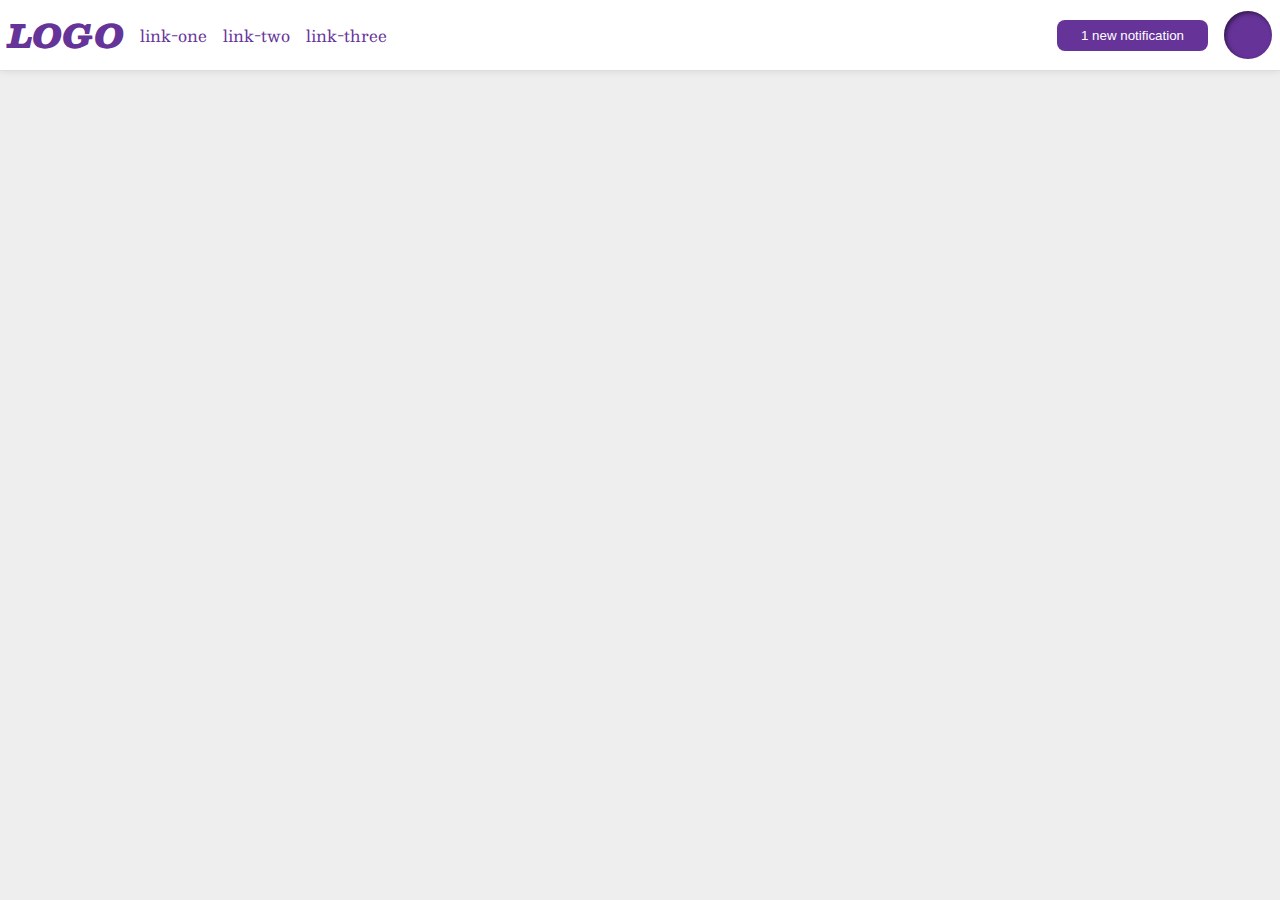
<file: foundations/flex/03-flex-header-2/index.html>
<!DOCTYPE html>
<html lang="en">
  <head>
    <meta charset="UTF-8">
    <meta http-equiv="X-UA-Compatible" content="IE=edge">
    <meta name="viewport" content="width=device-width, initial-scale=1.0">
    <title>Flex Header 2</title>
    <link rel="stylesheet" href="style.css">
  </head>
  <body>
    <div class="header">
      <div class="left">
        <div class="logo">
          LOGO
        </div>
        <ul class="links">
          <li><a href="https://google.com">link-one</a></li>
          <li><a href="https://google.com">link-two</a></li>
          <li><a href="https://google.com">link-three</a></li>
        </ul>
      </div>
      <div class="right">
        <button class="notifications">
          1 new notification
        </button>
        <div class="profile-image"></div>
      </div>
    </div>
  </body>
</html>
</file>
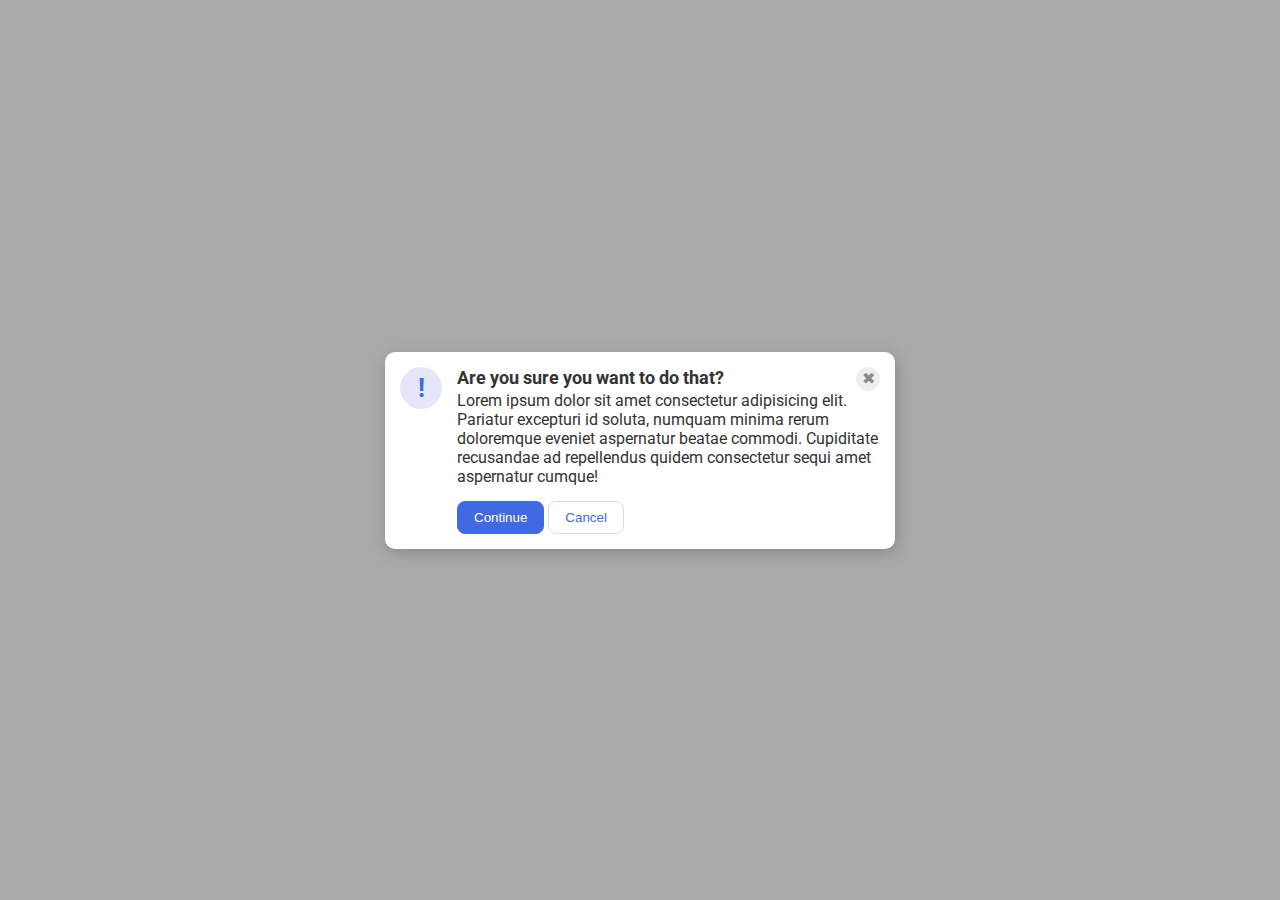
<file: foundations/flex/05-flex-modal/index.html>
<!DOCTYPE html>
<html lang="en">
  <head>
    <meta charset="UTF-8">
    <meta http-equiv="X-UA-Compatible" content="IE=edge">
    <meta name="viewport" content="width=device-width, initial-scale=1.0">
    <link rel="stylesheet" href="style.css">
    <title>Modal</title>
  </head>
  <body>
    <div class="modal">
      <div class="icon">!</div>
      <div class="container">
        <div class="header">Are you sure you want to do that?
          <button class="close-button">✖</button>
        </div>
        <div class="text">Lorem ipsum dolor sit amet consectetur adipisicing elit. Pariatur excepturi id soluta, numquam minima rerum doloremque eveniet aspernatur beatae commodi. Cupiditate recusandae ad repellendus quidem consectetur sequi amet aspernatur cumque!</div>
        <div class="options">
          <button class="continue">Continue</button>
          <button class="cancel">Cancel</button>
        </div>
      </div>
    </div>
  </body>
</html>
</file>
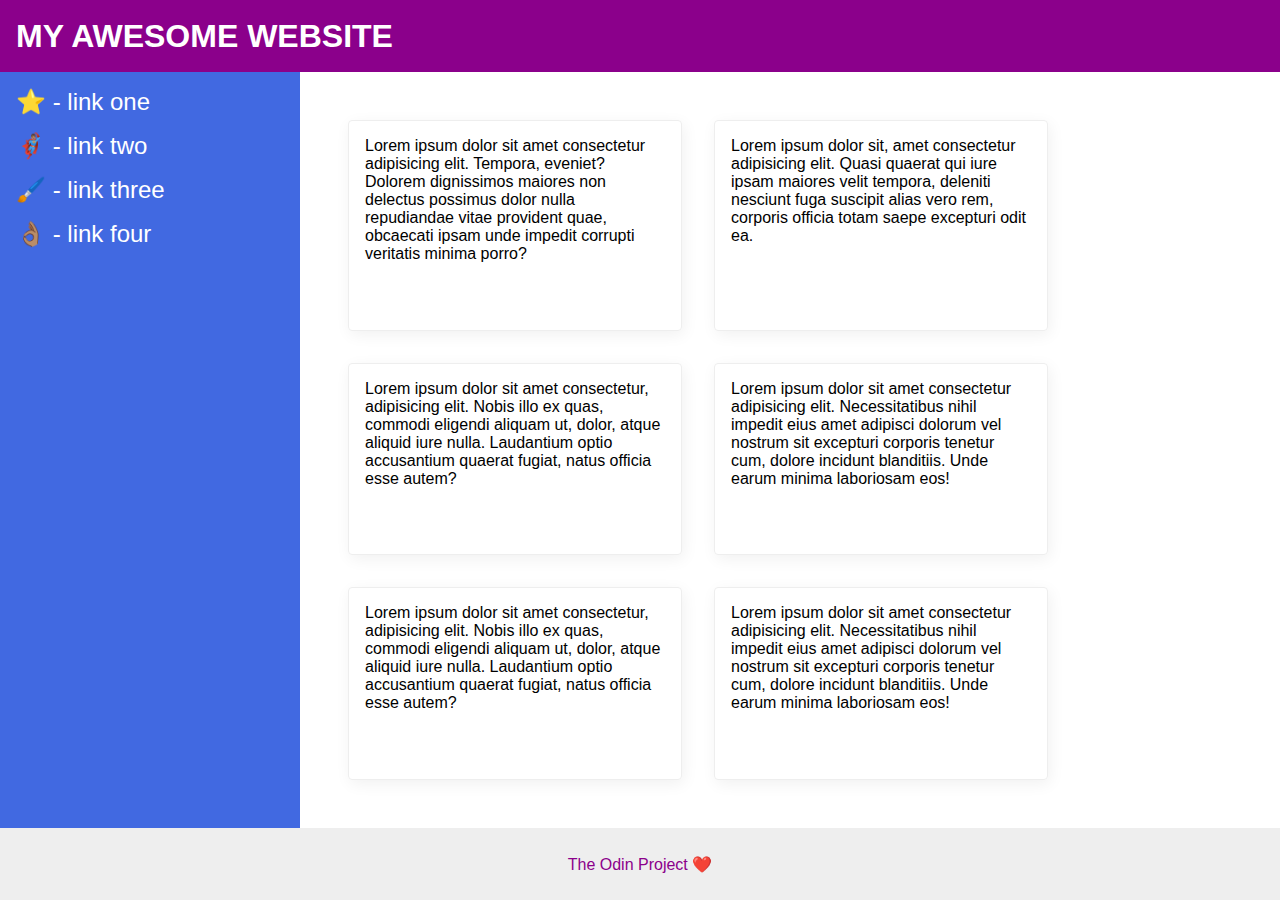
<file: foundations/flex/07-flex-layout-2/index.html>
<!DOCTYPE html>
<html lang="en">
  <head>
    <meta charset="UTF-8">
    <meta http-equiv="X-UA-Compatible" content="IE=edge">
    <meta name="viewport" content="width=device-width, initial-scale=1.0">
    <title>The Holy Grail</title>
    <link rel="stylesheet" href="style.css">
  </head>
  <body>
    <div class="header">
      MY AWESOME WEBSITE
    </div>
    <div class="content">
      <div class="sidebar">
        <ul>
          <li><a href="#">⭐ - link one</a></li>
          <li><a href="#">🦸🏽‍♂️ - link two</a></li>
          <li><a href="#">🖌️ - link three</a></li>
          <li><a href="#">👌🏽 - link four</a></li>
        </ul>
      </div>
      <div class="info">
        <div class="card">Lorem ipsum dolor sit amet consectetur adipisicing elit. Tempora, eveniet? Dolorem dignissimos maiores non delectus possimus dolor nulla repudiandae vitae provident quae, obcaecati ipsam unde impedit corrupti veritatis minima porro?</div>
        <div class="card">Lorem ipsum dolor sit, amet consectetur adipisicing elit. Quasi quaerat qui iure ipsam maiores velit tempora, deleniti nesciunt fuga suscipit alias vero rem, corporis officia totam saepe excepturi odit ea.</div>
        <div class="card">Lorem ipsum dolor sit amet consectetur, adipisicing elit. Nobis illo ex quas, commodi eligendi aliquam ut, dolor, atque aliquid iure nulla. Laudantium optio accusantium quaerat fugiat, natus officia esse autem?</div>
        <div class="card">Lorem ipsum dolor sit amet consectetur adipisicing elit. Necessitatibus nihil impedit eius amet adipisci dolorum vel nostrum sit excepturi corporis tenetur cum, dolore incidunt blanditiis. Unde earum minima laboriosam eos!</div>
        <div class="card">Lorem ipsum dolor sit amet consectetur, adipisicing elit. Nobis illo ex quas, commodi eligendi aliquam ut, dolor, atque aliquid iure nulla. Laudantium optio accusantium quaerat fugiat, natus officia esse autem?</div>
        <div class="card">Lorem ipsum dolor sit amet consectetur adipisicing elit. Necessitatibus nihil impedit eius amet adipisci dolorum vel nostrum sit excepturi corporis tenetur cum, dolore incidunt blanditiis. Unde earum minima laboriosam eos!</div>
      </div>
      </div>
    <div class="footer">
      The Odin Project ❤️
    </div>
  </body>
</html>
</file>
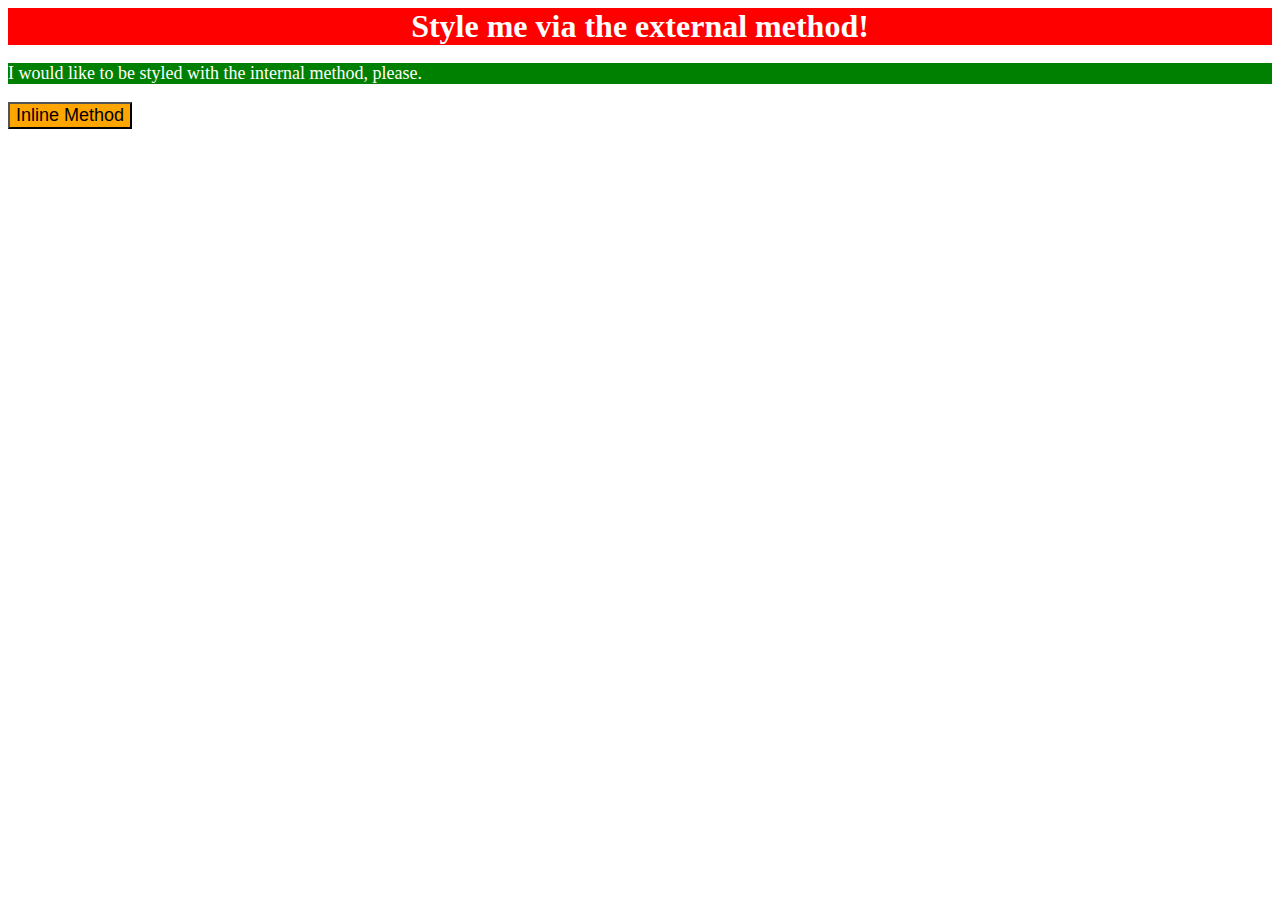
<file: foundations/intro-to-css/01-css-methods/index.html>
<!DOCTYPE html>
<html lang="en">
  <head>
    <meta charset="UTF-8">
    <meta http-equiv="X-UA-Compatible" content="IE=edge">
    <meta name="viewport" content="width=device-width, initial-scale=1.0">
    <link rel="stylesheet" href="styles.css">
    <style>
      p {
        background-color: green;
        color: white;
        font-size: 18px;
      }
    </style>
    
    <title>Methods for Adding CSS</title>
  </head>
  <body>
    <div>Style me via the external method!</div>
    <p>I would like to be styled with the internal method, please.</p>
    <button style="background-color: orange; font-size: 18px;">Inline Method</button>
  </body>
</html>
</file>
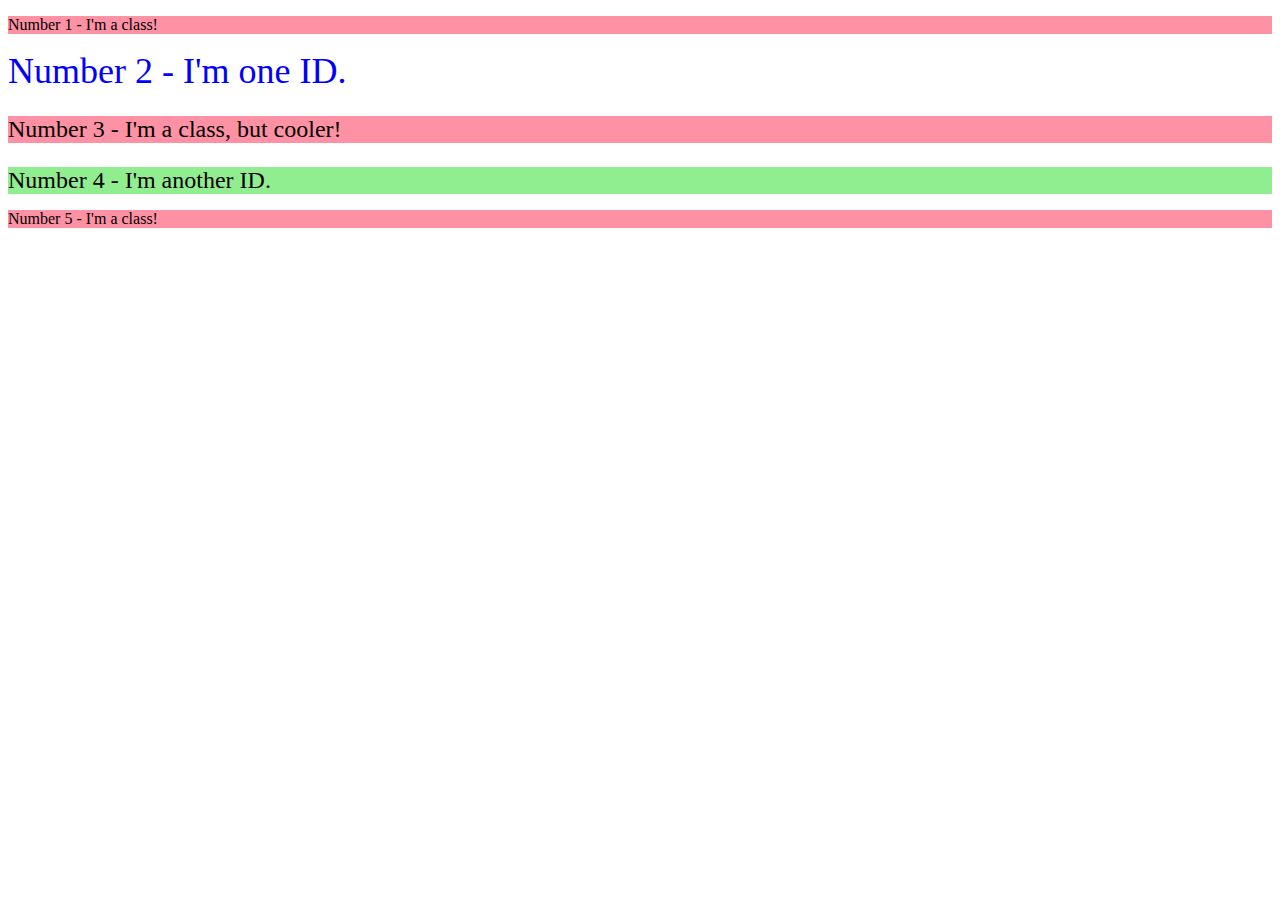
<file: foundations/intro-to-css/02-class-id-selectors/index.html>
<!DOCTYPE html>
<html lang="en">
  <head>
    <meta charset="UTF-8">
    <meta http-equiv="X-UA-Compatible" content="IE=edge">
    <meta name="viewport" content="width=device-width, initial-scale=1.0">
    <title>Class and ID Selectors</title>
    <link rel="stylesheet" href="style.css">
  </head>
  <body>
    <p class="odd">Number 1 - I'm a class!</p>
    <div id="num2">Number 2 - I'm one ID.</div>
    <p class="odd num3">Number 3 - I'm a class, but cooler!</p>
    <div id="num4">Number 4 - I'm another ID.</div>
    <p class="odd">Number 5 - I'm a class!</p>
  </body>
</html>
</file>
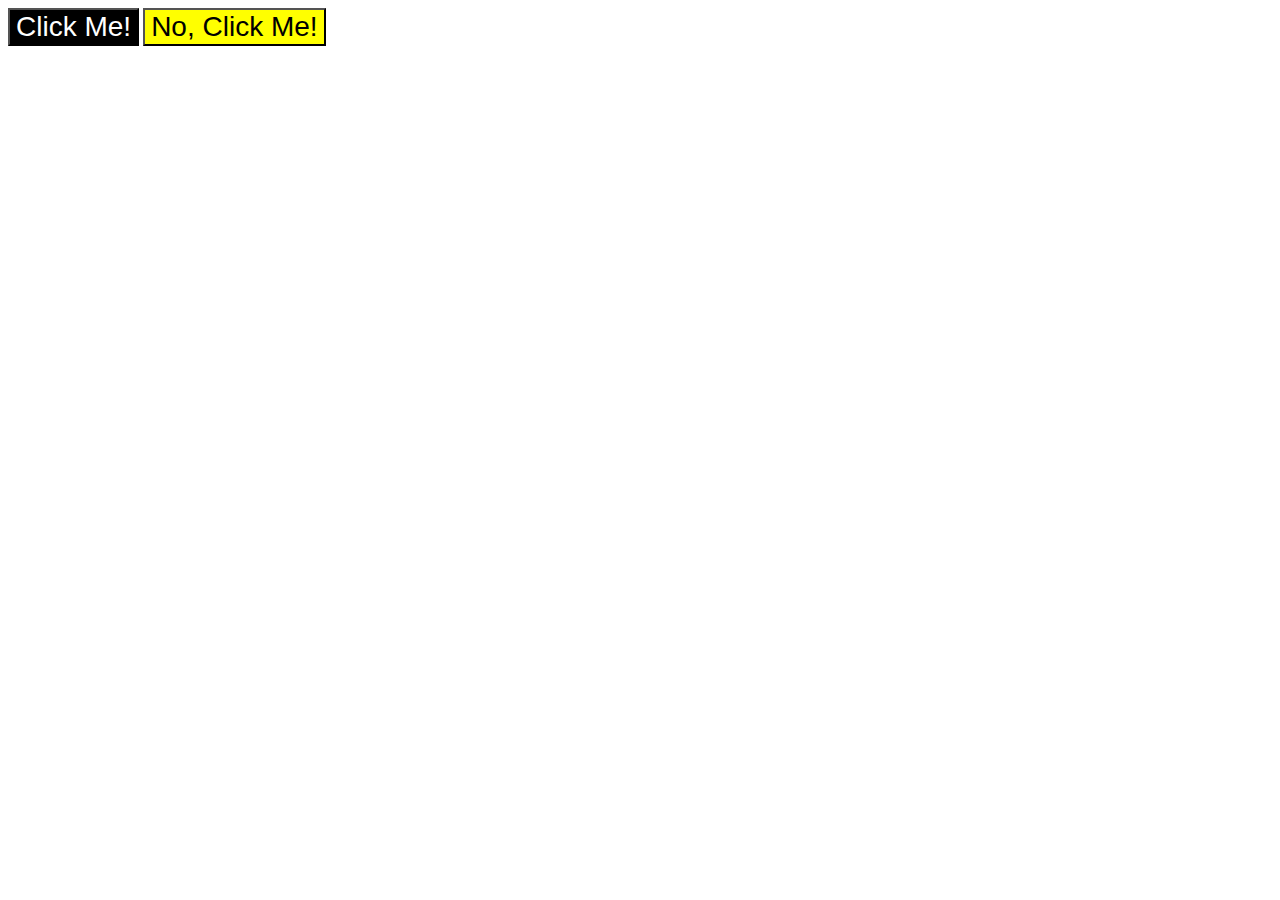
<file: foundations/intro-to-css/03-grouping-selectors/index.html>
<!DOCTYPE html>
<html lang="en">
  <head>
    <meta charset="UTF-8">
    <meta http-equiv="X-UA-Compatible" content="IE=edge">
    <meta name="viewport" content="width=device-width, initial-scale=1.0">
    <title>Grouping Selectors</title>
    <link rel="stylesheet" href="style.css">
  </head>
  <body>
    <button class="first">Click Me!</button>
    <button class="second">No, Click Me!</button>
  </body>
</html>
</file>
<file: foundations/flex/03-flex-header-2/style.css>
/* this is some magical font-importing.  
you'll learn about it later. */
@import url('https://fonts.googleapis.com/css2?family=Besley:ital,wght@0,400;1,900&display=swap');

/* * {
  outline: 2px solid red;
} */

body {
  margin: 0;
  background: #eee;
  font-family: Besley, serif;
}

.header {
  background: white;
  border-bottom: 1px solid #ddd;
  box-shadow: 0 0 8px rgba(0,0,0,.1);
  display: flex;
  align-items: center;
  justify-content: space-between;
  padding: 8px;
}

.left, .right {
  display: flex;
  justify-content: center;
  align-items: center;
  gap: 16px;
  
}

.profile-image {
  background: rebeccapurple;
  box-shadow: inset 2px 2px 4px rgba(0,0,0,.5);
  border-radius: 50%;
  width: 48px;
  height: 48px;
}

.logo {
  color: rebeccapurple;
  font-size: 32px;
  font-weight: 900;
  font-style: italic;
}

button {
  border: none;
  border-radius: 8px;
  background: rebeccapurple;
  color: white;
  padding: 8px 24px;
}

a {
  /* this removes the line under our links */
  text-decoration: none;
  color: rebeccapurple;
}

ul {
  list-style-type: none;
  display: flex;
  margin: 0;
  padding: 0;
  gap: 16px;
}
</file>
<file: foundations/flex/05-flex-modal/style.css>
@import url('https://fonts.googleapis.com/css2?family=Roboto:wght@400;700&display=swap');

html, body {
  height: 100%;
}

body {
  font-family: Roboto, sans-serif;
  margin: 0;
  background: #aaa;
  color: #333;
  /* I'll give you this one for free lol */
  display: flex;
  align-items: center;
  justify-content: center;
}

.modal {
  background: white;
  width: 480px;
  border-radius: 10px;
  box-shadow: 2px 4px 16px rgba(0,0,0,.2);
  display: flex;
  gap: 15px;
  padding: 15px;
}

.icon {
  color: royalblue;
  font-size: 26px;
  font-weight: 700;
  background: lavender;
  width: 42px;
  height: 42px;
  border-radius: 50%;
  display: flex;
  align-items: center;
  justify-content: center;
  flex-shrink: 0;
}

.header {
  display: flex;
  justify-content: space-between;
  font-weight: bold;
  font-size: 18px;

}

.close-button {
  background: #eee;
  border-radius: 50%;
  color: #888;
  font-weight: 400;
  font-size: 16px;
  height: 24px;
  width: 24px;
  display: flex;
  align-items: center;
  justify-content: center;
  border: 1px solid #eee;
  padding: 0;
}

button {
  cursor: pointer;
  padding: 8px 16px;
  border-radius: 8px;
}

button.continue {
  background: royalblue;
  border: 1px solid royalblue;
  color: white;
}

button.cancel {
  background: white;
  border: 1px solid #ddd;
  color: royalblue;
}

.options {
  margin-top: 15px;
}
</file>
<file: foundations/flex/07-flex-layout-2/style.css>
body {
  font-family: -apple-system, BlinkMacSystemFont, 'Segoe UI', Roboto, Oxygen, Ubuntu, Cantarell, 'Open Sans', 'Helvetica Neue', sans-serif;
  margin: 0;
  min-height: 100vh;
  display: flex;
  flex-direction: column;
}

.header {
  height: 72px;
  background: darkmagenta;
  color: white;
  font-size: 32px;
  font-weight: 900;
  display: flex;
  align-items: center;
  padding-left: 16px;
}

.footer {
  height: 72px;
  background: #eee;
  color: darkmagenta;
  display: flex;
  align-items: center;
  justify-content: center;
}

.sidebar {
  width: 300px;
  background: royalblue;
  box-sizing: border-box;
  display: flex;
  flex-direction: column;
  flex-shrink: 0;
  padding: 16px;
}

.card {
  border: 1px solid #eee;
  box-shadow: 2px 4px 16px rgba(0,0,0,.06);
  border-radius: 4px;
  padding: 16px;
  width: 300px;
}

.content {
  display: flex;
  flex: 1;
}

.info {
  padding: 48px;
  display: flex;
  flex-wrap: wrap;
  gap: 32px;
}

ul {
  list-style-type: none;
  padding: 0;
  margin: 0;
}

li {
  margin-bottom: 16px;
}

a {
  color: white;
  text-decoration: none;
  font-size: 24px;
}
</file>
<file: foundations/intro-to-css/01-css-methods/styles.css>
div {
    background-color: red;
    color: white;
    font-size: 32px;
    text-align: center;
    font-weight: bold;
}
</file>
<file: foundations/intro-to-css/02-class-id-selectors/style.css>
.odd {
    background-color: #FF91A4;
    font: "Verdana", "DejaVu Sans", sans-serif;

}

#num2 {
    color:#0000FF;
    font-size: 36px;
}

.odd.num3 {
    font-size: 24px;
}

#num4 {
    background-color: #90EE90;
    font-size: 24px;
}
</file>
<file: foundations/intro-to-css/03-grouping-selectors/style.css>
button {
    font-size: 28px;
    font: "Helvetica", "Times New Roman", sans-serif
}

.first {
    background-color: #000000;
    color: #FFFFFF;
}

.second {
    background-color: #FFFF00;
}
</file>
